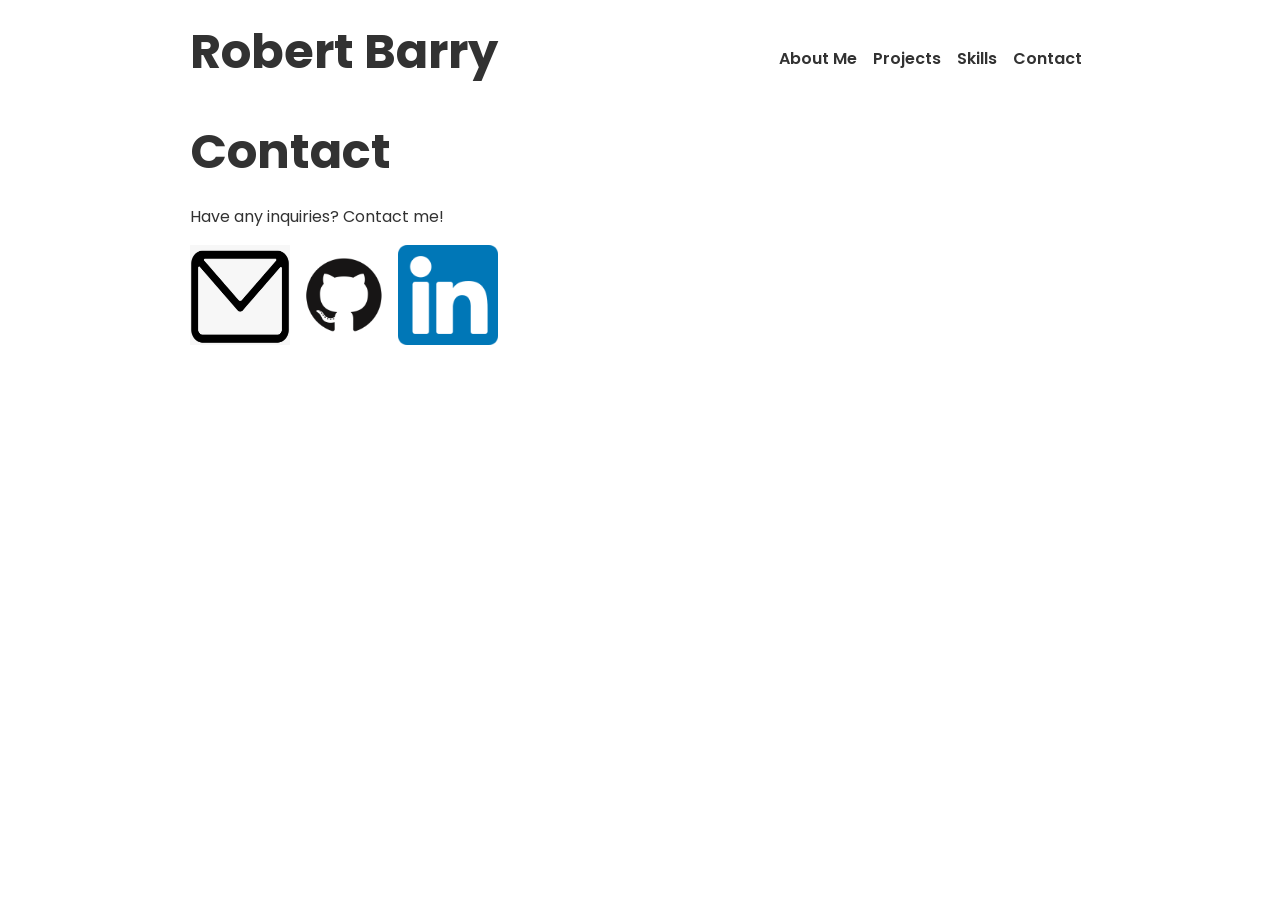
<file: contact.html>
<!DOCTYPE html>
<html>
    <head>
        <link rel="stylesheet" href="style.css">
    </head>
    <body>
        <nav>
            <h2>Robert Barry</h2>
            <ul class="navigation-items">
                <li class="navigation-item"><a href="index.html">About Me</a></li>
                <li class="navigation-item"><a href="#projects">Projects</a></li>
                <li class="navigation-item"><a href="#skills">Skills</a></li>
                <li class="navigation-item"><a href="contact.html">Contact</a></li>
            </ul>
        </nav>

        <main>
            <div class="contact-container">
                <h3>Contact</h3>
                <p>Have any inquiries? Contact me!</p>
                <div class="contact-info-container">
                    <a href="mailto:robertbarry101@live.com"><img src="Images/email logo image.png" alt="email"></a>
                    <a href="https://github.com/robertbarry73"><img src="Images/github logo.png" alt="github"></a>
                    <a href="https://www.linkedin.com/in/robert-barry-66603a157/"><img src="Images/linkedin logo.png" alt="linkedin"></a>
                </div>
            </div>
        </main>
    </body>
</html>
</file>
<file: style.css>
@import url('https://fonts.googleapis.com/css2?family=Poppins&display=swap');

html {
    scroll-behavior: smooth;
  }
  
  html,
  body {
    height: 100%;
    color: var(--font-color);
}
  
  :root {
    --spacing-1: 8px;
    --spacing-2: 12px;
    --spacing-3: 16px;
    --spacing-4: 24px;
  
    --border-radius: 12px;
  
    --font-color: #323232;
  }

  body {
    font-family: "Poppins", sans-serif;
    margin: 0;
    padding: 0 var(--spacing-3);
    margin: 0 auto;
    display: flex;
    flex-direction: column;
    max-width: 900px;
  }

  h2 {
    font-family: "Poppins", sans-serif;
    margin: 0;
    margin-bottom: var(--spacing-2);
    font-size: 3rem;
  }

  h3 {
    text-align: center;
    font-family: "Poppins", sans-serif;
    margin: 0;
    margin-bottom: var(--spacing-2);
    font-size: 3rem;
  }

  nav {
    display: flex;
    align-items: center;
    padding: var(--spacing-3) 0;
  }

  .navigation-items {
    display: flex;
    list-style-type: none;
    padding: 0;
    align-items: center;
    margin: 0;
    margin-left: auto;
  }
  
  .navigation-item {
    margin: var(--spacing-1);
  }

  a {
    color: var(--font-color);
    text-decoration: none;
    font-weight: 600;
  }
/* About Me Section */

  .about-me-container {
    display: grid;
    grid-template-columns: repeat(3, 300px);
    gap: 10px;
    justify-content: space-around;
    margin-bottom: 100px;
  }

  .about-me-container img {
    grid-column: 1 / 3;
    height: 450px;
    width: 600px;
    margin-right: var(--spacing-3);
  }
  
  .about-me-text-container {
    grid-column: 3 / 4;
    margin-right: var(--spacing-3);
  }

/* Projects container */

    .projects-container {
    width: 50%;
    position: relative;
    margin: auto;
  }

  .projects-container img {
      height: 300px;
      width: 450px;
  }
  
  /* Make the images invisible by default */
  .Containers {
    display: none;
  }
  
  /* forward & Back buttons */
  .Back, .forward {
    cursor: pointer;
    position: absolute;
    top: 48%;
    width: auto;
    margin-top: -23px;
    padding: 17px;
    color: grey;
    font-weight: bold;
    font-size: 19px;
    transition: 0.4s ease;
    border-radius: 0 5px 5px 0;
    user-select: none;
  }
  
  /* Place the "forward button" to the right */
  .forward {
    right: 0;
    border-radius: 4px 0 0 4px;
  }
  
  /*when the user hovers,add a black background with some little opacity */
  .Back:hover, .forward:hover {
    background-color: rgba(0,0,0,0.8);
  }
  
  /* Caption Info */
  .Info {
    color: #e3e3e3;
    font-size: 16px;
    padding: 10px 14px;
    position: absolute;
    bottom: 10px;
    width: 100%;
    text-align: center;
  }
  
  /* Worknumbering (1/3 etc) */
  .MessageInfo {
    color: #f2f2f3;
    font-size: 14px;
    padding: 10px 14px;
    position: absolute;
    top: 0;
  }
  
  /* The circles or bullets and indicators */
  .dots {
    cursor: pointer;
    height: 16px;
    width: 16px;
    margin: 0 3px;
    background-color: #acc;
    border-radius: 50%;
    display: inline-block;
    transition: background-color 0.5s ease;
  }
  
  .enable, .dots:hover {
    background-color: #717161;
  }
  
  /* Faint animation */
  .fade {
    -webkit-animation-name: fade;
    -webkit-animation-duration: 1.4s;
    animation-name: fade;
    animation-duration: 1.4s;
  }
  
  @-webkit-keyframes fade {
    from {opacity: .5}
    to {opacity: 2}
  }
  
  @keyframes fade {
    from {opacity: .5}
    to {opacity: 2}
  }

  /* Skills Container */

  .skills-container {
    display: flex;
    width: 100%;
    justify-content: space-between;
    flex-wrap: wrap;
    margin-bottom: 100px;
  }
  
  .skills-container img {
    height: 100px;
    width: 150px;
  }

  .skills-container > * {
    font-size: 2em;
    width: 2em;
    margin-top: var(--spacing-1);
  }

  @media only screen and (max-width: 600px) {
    .about-me-container {
      flex-direction: column;
    }
  }

  /* Contact */

  .contact-container > *{
    text-align: left;
  }
  .contact-info-container img {
    height: 100px;
    width: 100px;
  }
</file>
